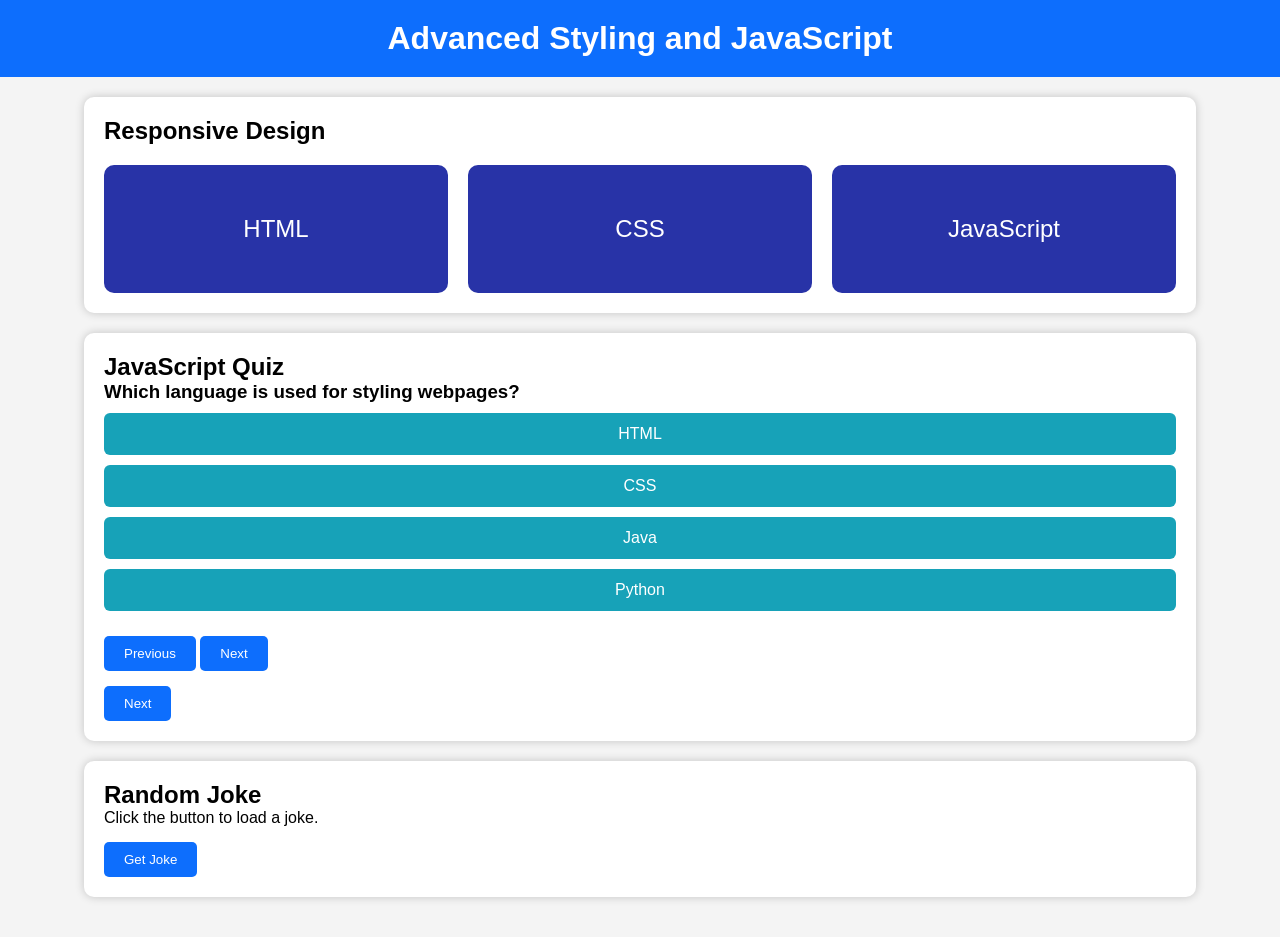
<file: Task 3/index.html>
<!DOCTYPE html>
<html lang="en">
<head>
<meta charset="UTF-8">
<meta name="viewport" content="width=device-width, initial-scale=1.0">
<title>Advanced Styling and JavaScript</title>

<link rel="stylesheet" href="style.css">
</head>
<body>

<header>
<h1>Advanced Styling and JavaScript</h1>
</header>

<div class="container">

<!-- Responsive Section -->
<section class="card">
<h2>Responsive Design</h2>

<div class="responsive-boxes">
<div class="box">HTML</div>
<div class="box">CSS</div>
<div class="box">JavaScript</div>
</div>

</section>

<!-- Quiz Section -->

<section class="card">

<h2>JavaScript Quiz</h2>

<div id="quiz">

<h3 id="question"></h3>

<div id="answers"></div>
<div id="quiz">
    <h3 id="question"></h3>

    <div id="answers"></div>

    <button id="prevBtn" onclick="previousQuestion()">Previous</button>
    <button id="nextBtn" onclick="nextQuestion()">Next</button>

    <p id="score"></p>
</div>
<button onclick="nextQuestion()">Next</button>

<p id="score"></p>

</div>

</section>

<!-- API Section -->

<section class="card">

<h2>Random Joke</h2>

<p id="joke">Click the button to load a joke.</p>


<button id="jokeBtn" onclick="getJoke()">Get Joke</button>
</section>

</div>

<script src="script.js"></script>


</body>
</html>
</file>
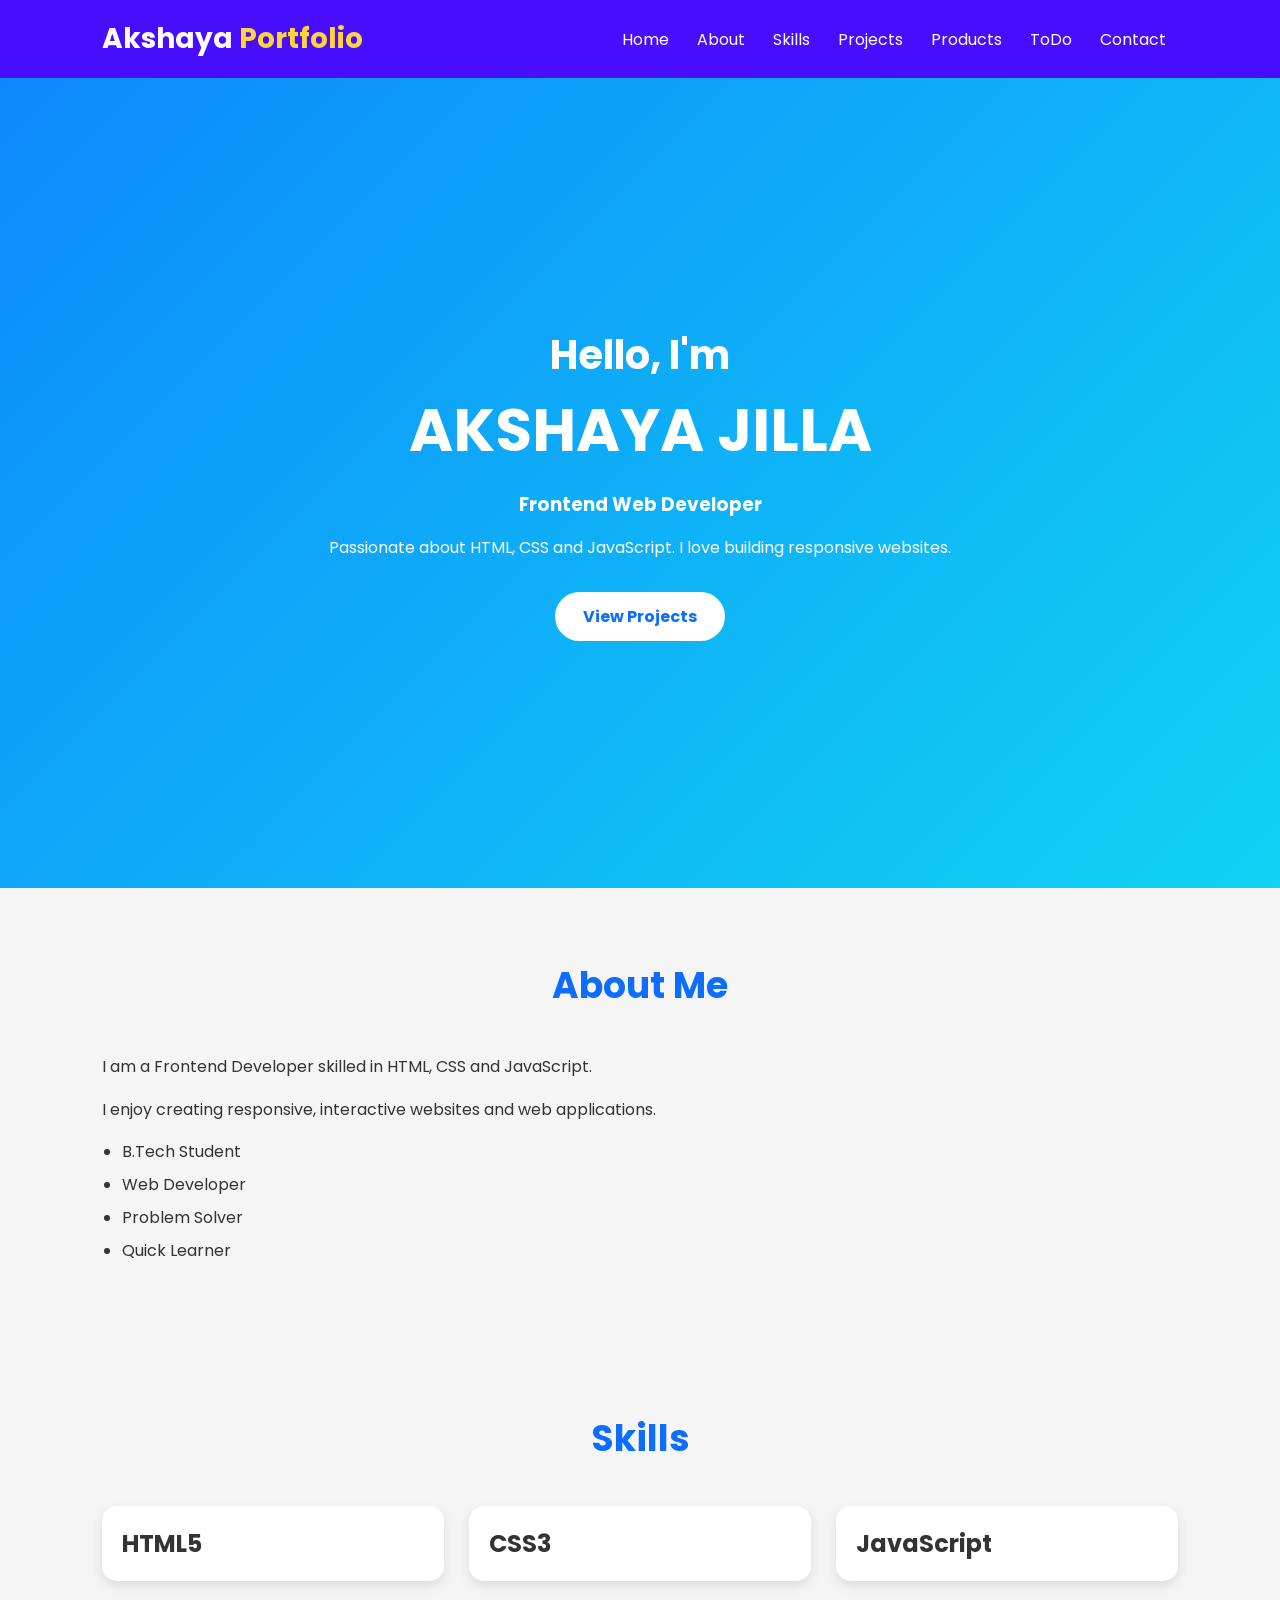
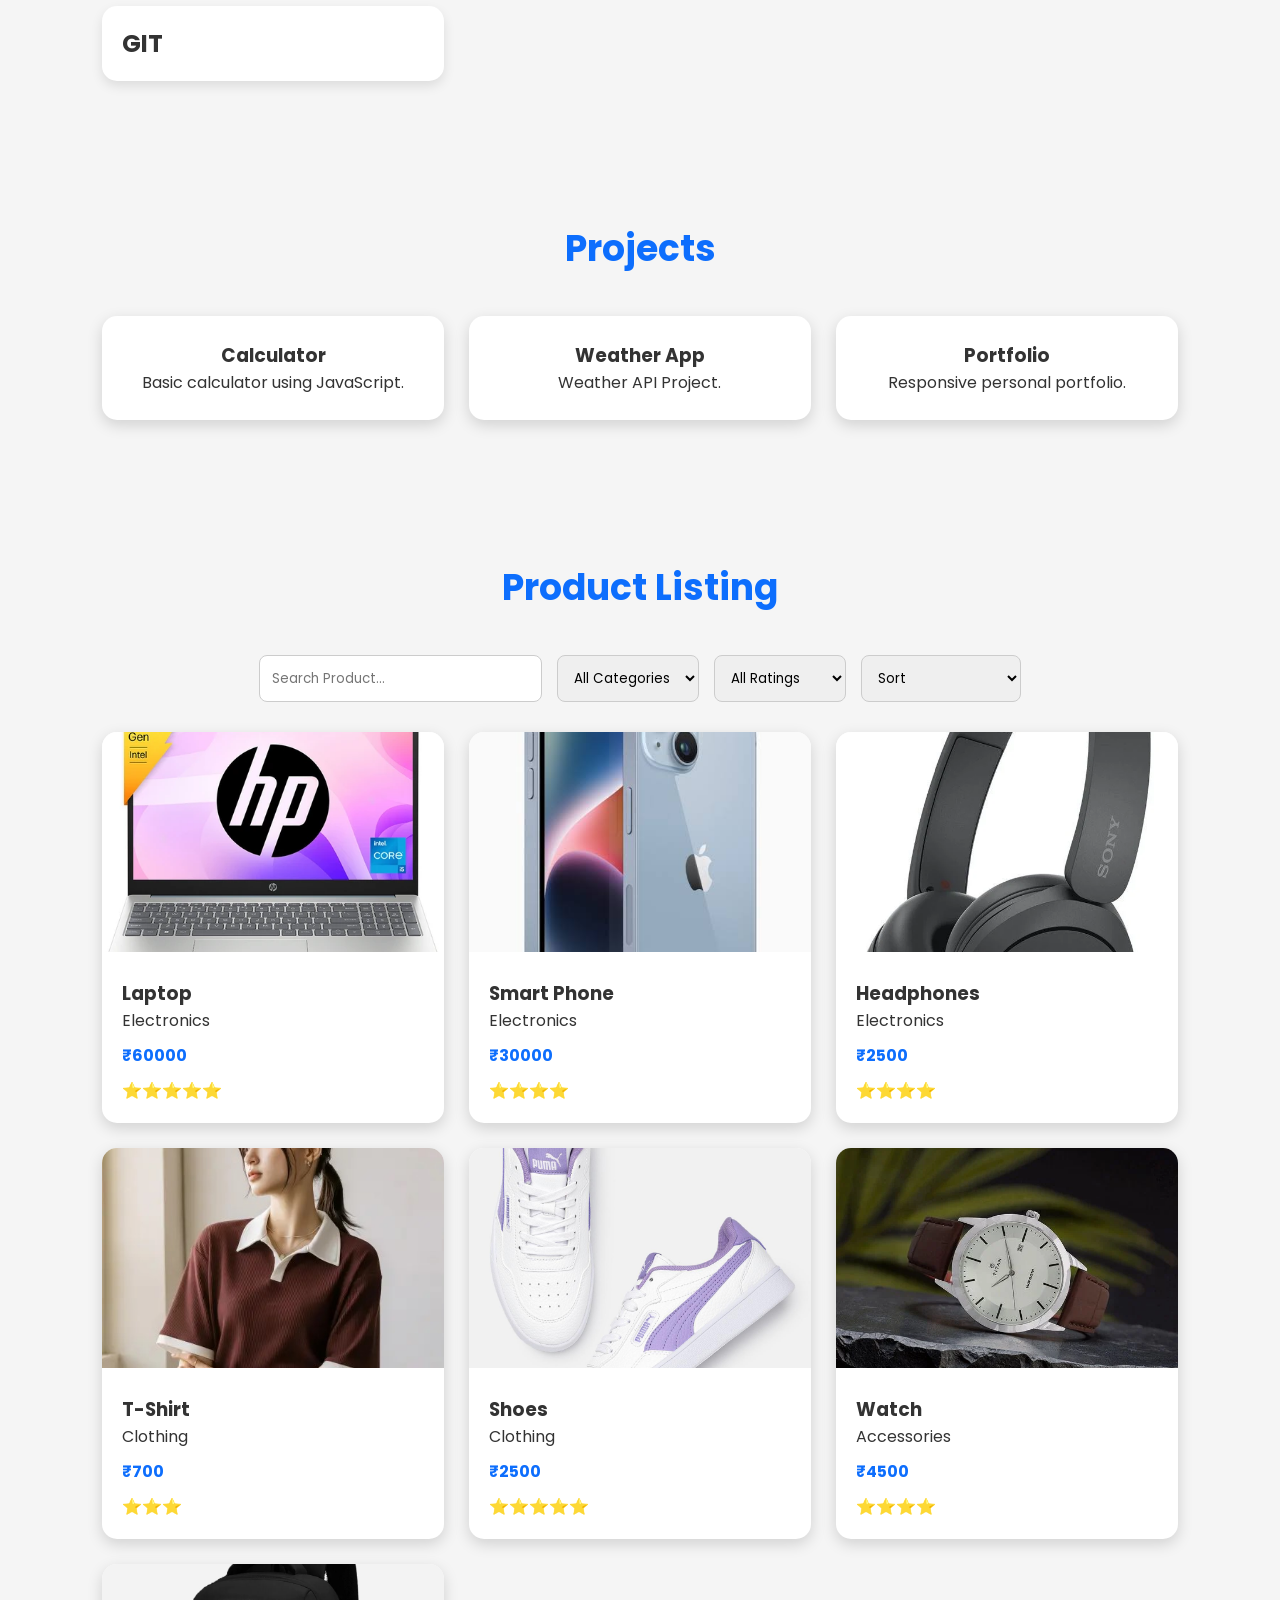
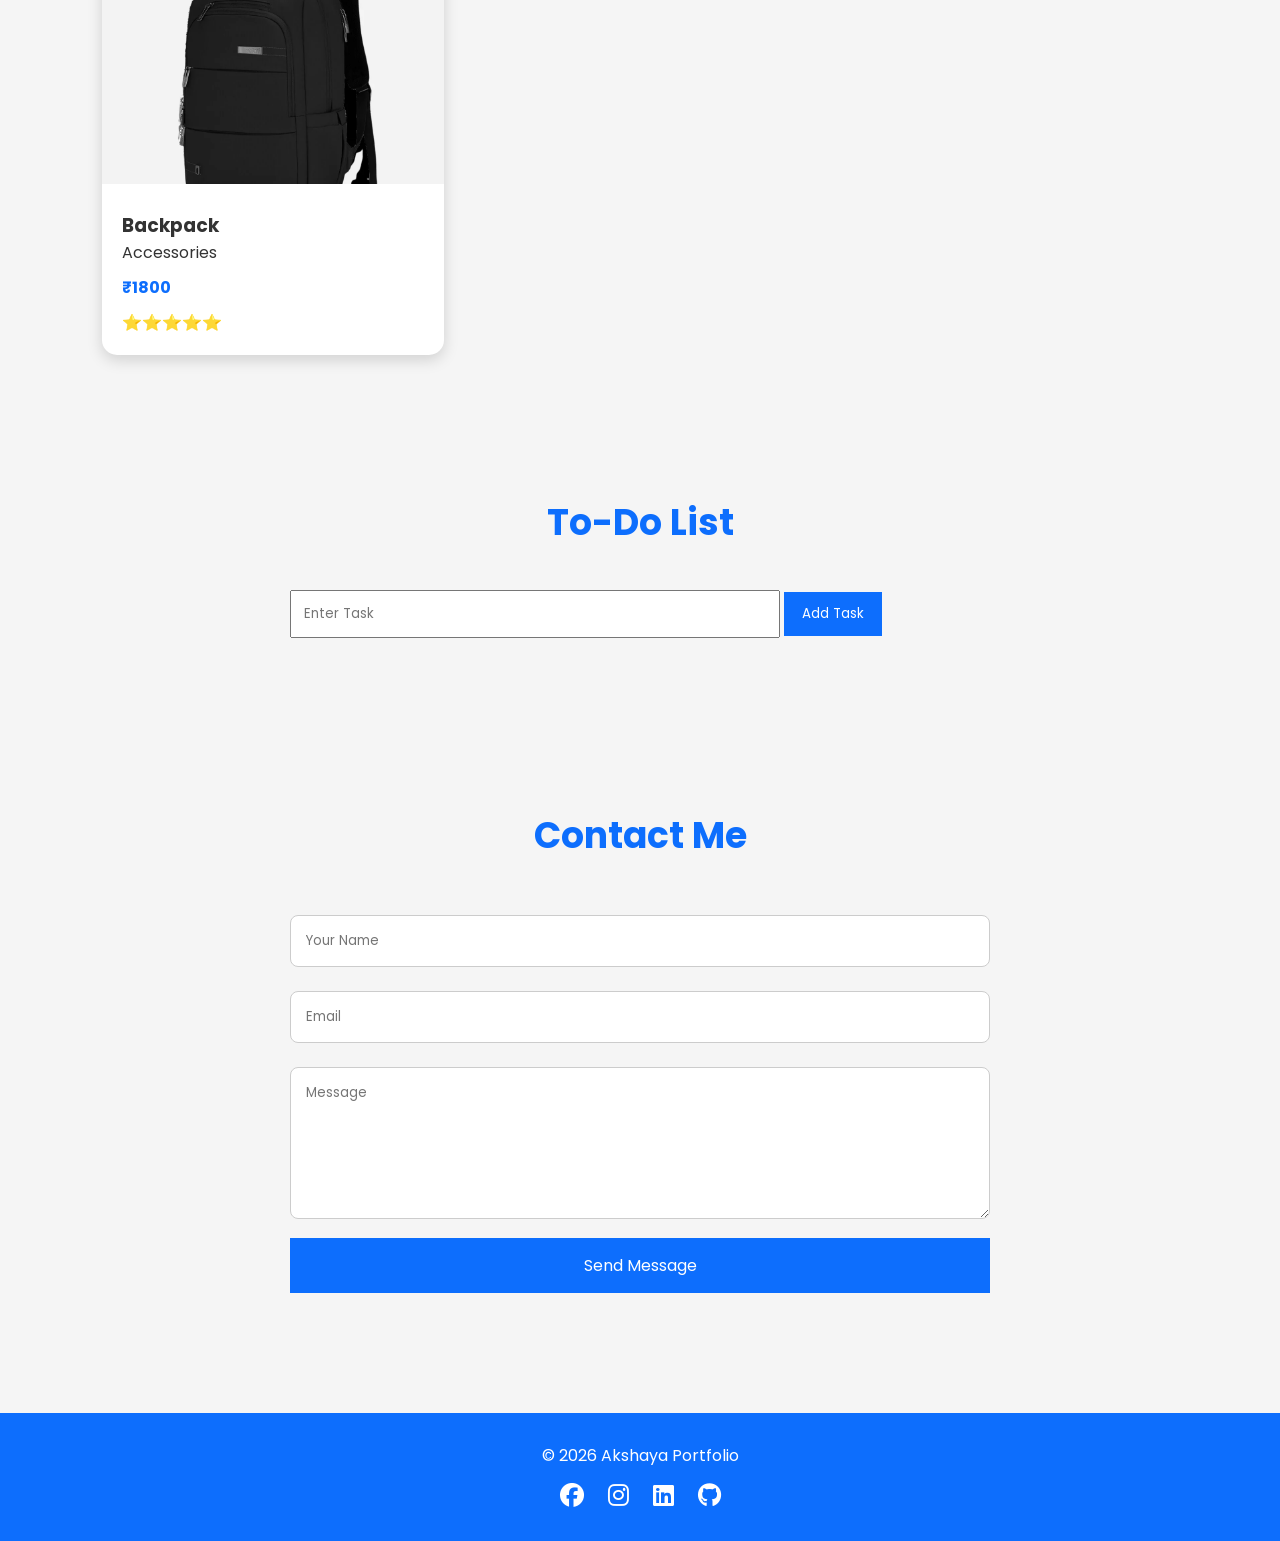
<file: task 4/index.html>
<!DOCTYPE html>
<html lang="en">
<head>
    <meta charset="UTF-8">
    <meta name="viewport" content="width=device-width, initial-scale=1.0">
    <title>Portfolio</title>

    <link rel="stylesheet" href="style.css">

    <!-- Font Awesome -->
    <link rel="stylesheet"
    href="https://cdnjs.cloudflare.com/ajax/libs/font-awesome/6.5.2/css/all.min.css">
</head>

<body>

<!-- ================= NAVBAR ================= -->

<header>

    <div class="logo">
        Akshaya <span>Portfolio</span>
    </div>

    <nav>

        <a href="#home">Home</a>

        <a href="#about">About</a>

        <a href="#skills">Skills</a>

        <a href="#projects">Projects</a>

        <a href="#products">Products</a>

        <a href="#todo">ToDo</a>

        <a href="#contact">Contact</a>

    </nav>

</header>

<!-- ================= HERO ================= -->

<section id="home" class="hero">

    <div class="hero-text">

        <h1>Hello, I'm</h1>

        <h2>AKSHAYA JILLA</h2>

        <h3>Frontend Web Developer</h3>

        <p>
            Passionate about HTML, CSS and JavaScript.
            I love building responsive websites.
        </p>

        <a href="#projects" class="btn">
            View Projects
        </a>

    </div>

</section>

<!-- ================= ABOUT ================= -->

<section id="about">

<h2 class="section-title">
About Me
</h2>

<div class="about-container">
<div>

<p>

I am a Frontend Developer skilled in
HTML, CSS and JavaScript.

</p>

<p>

I enjoy creating responsive,
interactive websites and web
applications.

</p>

<ul>

<li>B.Tech Student</li>

<li>Web Developer</li>

<li>Problem Solver</li>

<li>Quick Learner</li>

</ul>

</div>

</div>

</section>

<!-- ================= SKILLS ================= -->

<section id="skills">

<h2 class="section-title">

Skills

</h2>

<div class="skills-grid">

<div class="skill">
<h2>HTML5</h2>
</div>
<div class="skill">
<h2>CSS3</h2>
</div>
<div class="skill">
<h2>JavaScript</h2>
</div>
<div class="skill">
<h2>GIT</h2>
</div>

</div>

</section>

<!-- ================= PROJECTS ================= -->

<section id="projects">

<h2 class="section-title">

Projects

</h2>

<div class="project-grid">

<div class="project-card">

<h3>Calculator</h3>

<p>

Basic calculator using JavaScript.

</p>

</div>

<div class="project-card">

<h3>Weather App</h3>

<p>

Weather API Project.

</p>

</div>

<div class="project-card">

<h3>Portfolio</h3>

<p>

Responsive personal portfolio.

</p>

</div>

</section>

<!-- ================= PRODUCTS ================= -->

<section id="products">

<h2 class="section-title">

Product Listing

</h2>

<div class="controls">

<input
type="text"
id="search"
placeholder="Search Product...">

<select id="categoryFilter">

<option value="All">

All Categories

</option>

<option value="Electronics">

Electronics

</option>

<option value="Clothing">

Clothing

</option>

<option value="Accessories">

Accessories

</option>

</select>

<select id="ratingFilter">

<option value="0">

All Ratings

</option>

<option value="5">

5 ★

</option>

<option value="4">

4 ★ & Above

</option>

<option value="3">

3 ★ & Above

</option>

<option value="2">

2 ★ & Above

</option>

<option value="1">

1 ★ & Above

</option>

</select>

<select id="sortOption">

<option value="default">

Sort

</option>

<option value="priceLow">

Price Low → High

</option>

<option value="priceHigh">

Price High → Low

</option>

<option value="rating">

Highest Rating

</option>

</select>

</div>

<div id="productContainer">

<!-- Products generated by JavaScript -->

</div>

</section>

<!-- ================= TODO ================= -->

<section id="todo">

<h2 class="section-title">

To-Do List

</h2>

<div class="todo-box">

<input
type="text"
id="taskInput"
placeholder="Enter Task">

<button id="addTask">

Add Task

</button>

<ul id="taskList">

</ul>

</div>

</section>

<!-- ================= CONTACT ================= -->

<section id="contact">

<h2 class="section-title">

Contact Me

</h2>

<form id="contactForm">

<input
type="text"
id="name"
placeholder="Your Name"
required>

<input
type="email"
id="email"
placeholder="Email"
required>

<textarea
id="message"
rows="6"
placeholder="Message"
required>
</textarea>

<button type="submit">

Send Message

</button>

</form>

</section>
<footer>

<p>

© 2026 Akshaya Portfolio

</p>

<div class="social">

<i class="fab fa-facebook"></i>

<i class="fab fa-instagram"></i>

<i class="fab fa-linkedin"></i>

<i class="fab fa-github"></i>

</div>

</footer>

<button id="topBtn">

↑

</button>

<script src="script.js"></script>

</body>
</html>
</file>
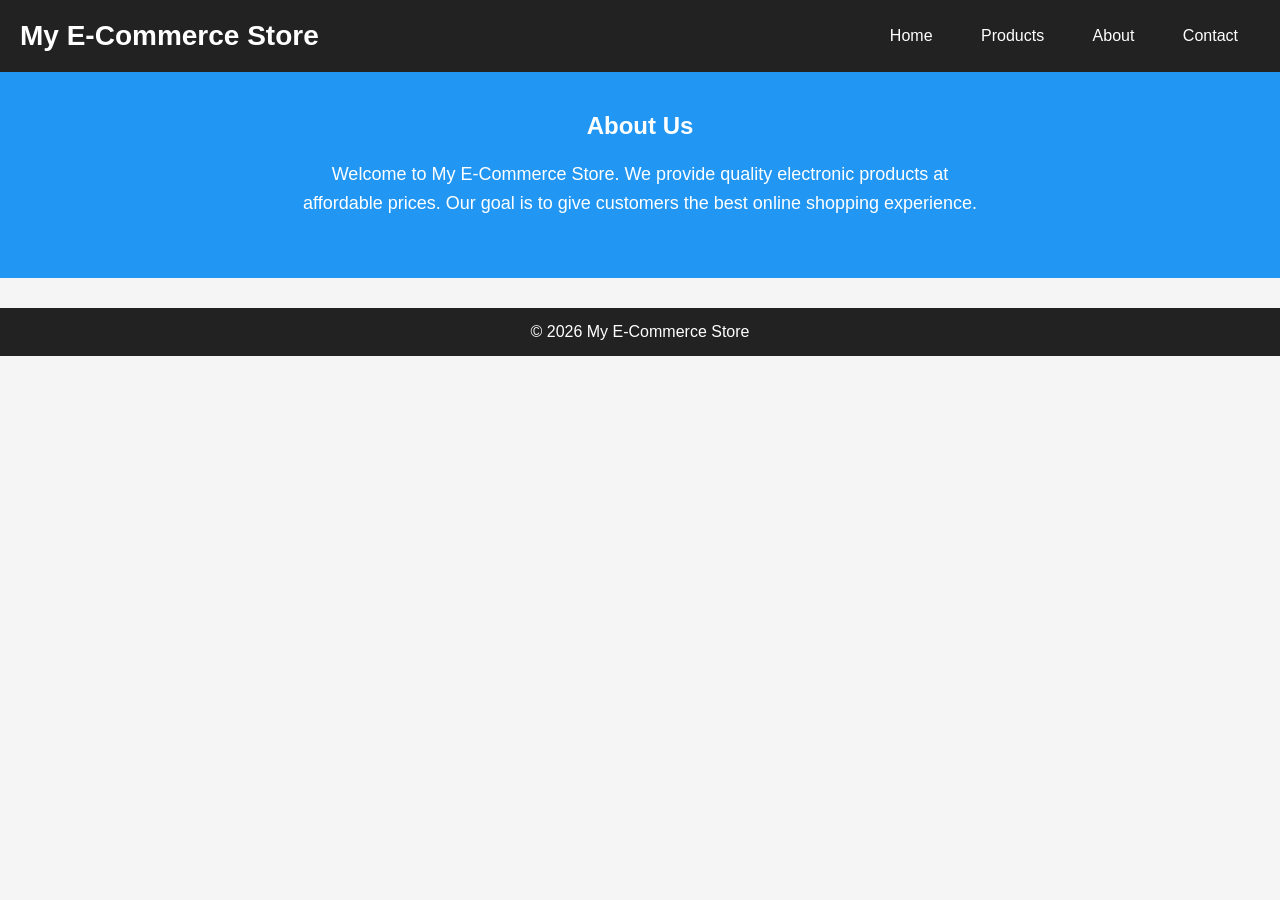
<file: Task-5/about.html>
<!DOCTYPE html>
<html lang="en">
<head>
<meta charset="UTF-8">
<meta name="viewport" content="width=device-width, initial-scale=1.0">
<title>About Us</title>
<link rel="stylesheet" href="style.css">
</head>

<body>

<header>
<h1>My E-Commerce Store</h1>

<nav>
<a href="index.html">Home</a>
<a href="index.html#products">Products</a>
<a href="about.html">About</a>
<a href="contact.html">Contact</a>
</nav>

</header>

<section class="hero">
<h2>About Us</h2>

<p>
Welcome to My E-Commerce Store.
We provide quality electronic products at affordable prices.
Our goal is to give customers the best online shopping experience.
</p>

</section>

<footer>
<p>© 2026 My E-Commerce Store</p>
</footer>

</body>
</html>
</file>
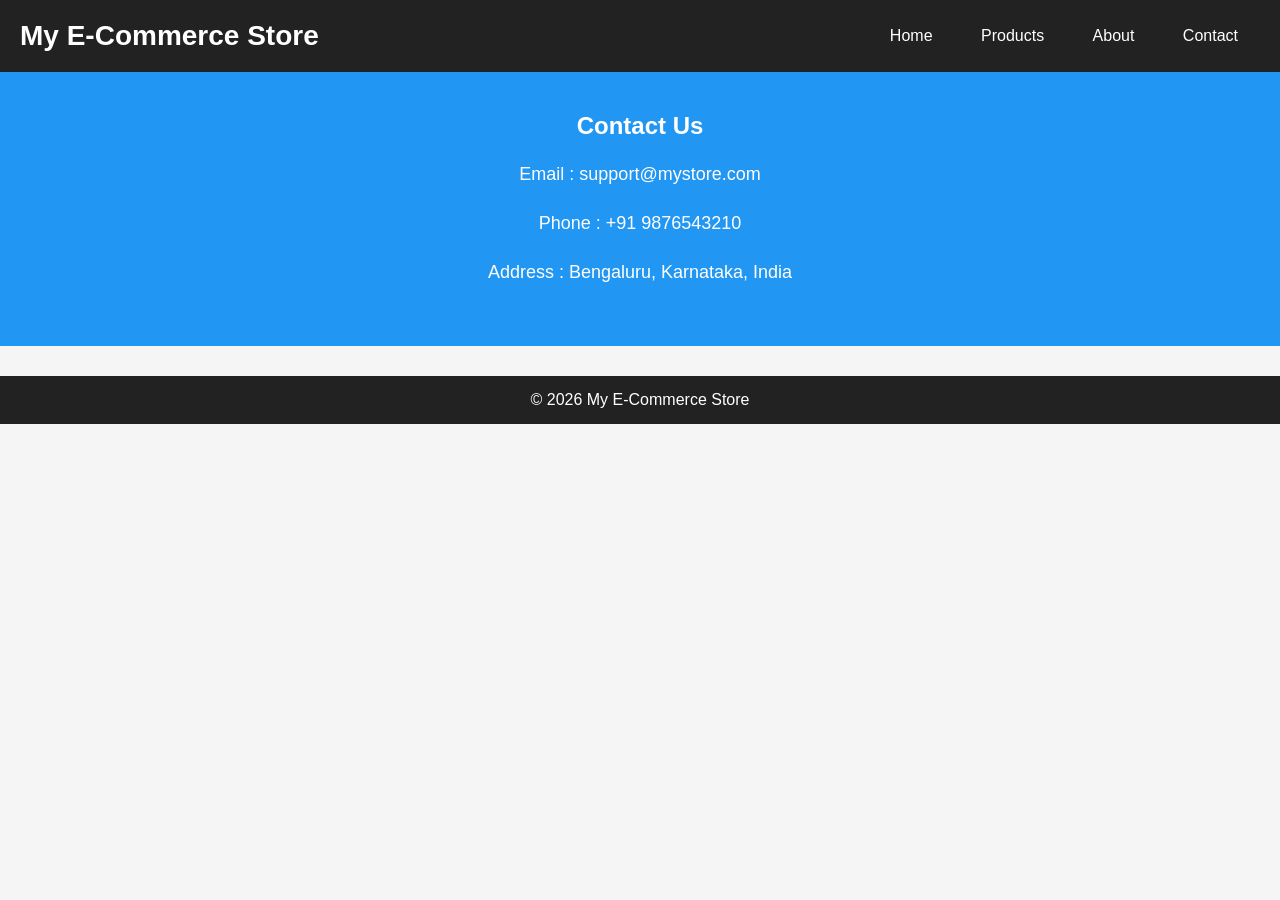
<file: Task-5/contact.html>
<!DOCTYPE html>
<html lang="en">
<head>
<meta charset="UTF-8">
<meta name="viewport" content="width=device-width, initial-scale=1.0">
<title>Contact</title>
<link rel="stylesheet" href="style.css">
</head>

<body>

<header>

<h1>My E-Commerce Store</h1>

<nav>
<a href="index.html">Home</a>
<a href="index.html#products">Products</a>
<a href="about.html">About</a>
<a href="contact.html">Contact</a>
</nav>

</header>

<section class="hero">

<h2>Contact Us</h2>

<p>Email : support@mystore.com</p>

<p>Phone : +91 9876543210</p>

<p>Address : Bengaluru, Karnataka, India</p>

</section>

<footer>

<p>© 2026 My E-Commerce Store</p>

</footer>

</body>
</html>
</file>
<file: Task 3/style.css>
*{
margin:0;
padding:0;
box-sizing:border-box;
font-family:Arial,sans-serif;
}

body{
background:#f4f4f4;
}

header{
background:#0d6efd;
color:white;
padding:20px;
text-align:center;
}

.container{
width:90%;
margin:auto;
padding:20px;
}

.card{
background:white;
padding:20px;
margin-bottom:20px;
border-radius:10px;
box-shadow:0 0 10px rgba(0,0,0,.2);
}

.responsive-boxes{
display:flex;
justify-content:space-between;
gap:20px;
margin-top:20px;
}

.box{
flex:1;
padding:50px;
background:#2833a7;
color:white;
font-size:24px;
text-align:center;
border-radius:10px;
}

button{
padding:10px 20px;
margin-top:15px;
background:#0d6efd;
color:white;
border:none;
border-radius:5px;
cursor:pointer;
}

button:hover{
background:#084298;
}

#answers button{
display:block;
width:100%;
margin:10px 0;
background:#17a2b8;
}

/* Tablet */

@media(max-width:768px){

.responsive-boxes{
flex-direction:column;
}

.box{
font-size:20px;
}

}

/* Mobile */

@media(max-width:480px){

header h1{
font-size:24px;
}

.box{
padding:30px;
font-size:18px;
}

button{
width:100%;
}

}
.answer-btn {
    width: 100%;
    padding: 12px;
    margin: 10px 0;
    border: none;
    border-radius: 6px;
    background-color: #17a2b8;
    color: white;
    font-size: 16px;
    cursor: pointer;
    transition: 0.3s;
}

.answer-btn:hover {
    background-color: #138496;
}

.answer-btn:disabled {
    cursor: not-allowed;
    opacity: 0.8;
}
</file>
<file: task 4/style.css>
@import url('https://fonts.googleapis.com/css2?family=Poppins:wght@300;400;500;600;700&display=swap');

*{
    margin:0;
    padding:0;
    box-sizing:border-box;
    font-family:'Poppins',sans-serif;
    scroll-behavior:smooth;
}

body{
    background:#f5f5f5;
    color:#333;
    transition:.3s;
}


/* =========================
   Navbar
========================= */
header{
    position:sticky;
    top:0;
    background:#490dfd;
    display:flex;
    justify-content:space-between;
    align-items:center;
    padding:18px 8%;
    z-index:999;
}

.logo{
    color:white;
    font-size:28px;
    font-weight:bold;
}

.logo span{
    color:#ffd43b;
}

nav a{
    color:white;
    margin:0 12px;
    text-decoration:none;
    transition:.3s;
}

nav a:hover{
    color:#ffd43b;
}

#themeBtn{
    border:none;
    padding:10px 15px;
    border-radius:8px;
    cursor:pointer;
    font-size:18px;
}

/* =========================
   Hero
========================= */

.hero{
    height:90vh;
    display:flex;
    justify-content:center;
    align-items:center;
    text-align:center;
    background:linear-gradient(135deg,#0d89fd,#10d4f2);
    color:white;
}

.hero h1{
    font-size:40px;
}

.hero h2{
    font-size:60px;
}

.hero h3{
    margin:15px 0;
}

.hero p{
    max-width:650px;
    margin:auto;
    line-height:28px;
}

.btn{
    display:inline-block;
    margin-top:30px;
    padding:12px 28px;
    background:white;
    color:#0d6efd;
    text-decoration:none;
    border-radius:30px;
    font-weight:bold;
    transition:.3s;
}

.btn:hover{
    transform:scale(1.08);
}

/* =========================
   Sections
========================= */

section{
    padding:70px 8%;
}

.section-title{
    text-align:center;
    font-size:36px;
    margin-bottom:40px;
    color:#0d6efd;
}

/* =========================
   About
========================= */

.about-container{
    display:flex;
    gap:40px;
    align-items:center;
    flex-wrap:wrap;
}

.about-container img{
    width:260px;
    border-radius:50%;
    box-shadow:0 0 20px rgba(0,0,0,.3);
}

.about-container p{
    margin-bottom:15px;
    line-height:28px;
}

.about-container ul{
    margin-left:20px;
}

.about-container li{
    margin:8px 0;
}

/* =========================
   Skills
========================= */

.skills-grid{
    display:grid;
    grid-template-columns:repeat(auto-fit,minmax(300px,1fr));
    gap:25px;
}

.skill{
    background:white;
    padding:20px;
    border-radius:15px;
    box-shadow:0 5px 12px rgba(0,0,0,.1);
}

body.dark .skill{
    background:#1e1e1e;
}

.bar{
    width:100%;
    height:12px;
    background:#ddd;
    margin-top:12px;
    border-radius:20px;
}

.bar div{
    height:100%;
    background:#0d6efd;
    border-radius:20px;
}

/* =========================
   Projects
========================= */

.project-grid{
    display:grid;
    grid-template-columns:repeat(auto-fit,minmax(250px,1fr));
    gap:25px;
}

.project-card{
    background:white;
    border-radius:15px;
    padding:25px;
    text-align:center;
    transition:.3s;
    box-shadow:0 5px 15px rgba(0,0,0,.15);
}

.project-card:hover{
    transform:translateY(-8px);
}

body.dark .project-card{
    background:#1f1f1f;
}

/* =========================
   Products
========================= */

.controls{
    display:flex;
    gap:15px;
    flex-wrap:wrap;
    justify-content:center;
    margin-bottom:30px;
}

.controls input,
.controls select{
    padding:12px;
    border-radius:8px;
    border:1px solid #ccc;
}

#productContainer{
    display:grid;
    grid-template-columns:repeat(auto-fit,minmax(260px,1fr));
    gap:25px;
}

.product-card{
    background:white;
    border-radius:15px;
    overflow:hidden;
    box-shadow:0 5px 15px rgba(0,0,0,.15);
    transition:.3s;
}

.product-card:hover{
    transform:translateY(-8px);
}

.product-card img{
    width:100%;
    height:220px;
    object-fit:cover;
}

.product-info{
    padding:20px;
}

.price{
    color:#0d6efd;
    font-weight:bold;
    margin:10px 0;
}

.rating{
    color:orange;
}

body.dark .product-card{
    background:#1e1e1e;
}

/* =========================
   Todo
========================= */

.todo-box{
    max-width:700px;
    margin:auto;
}

.todo-box input{
    width:70%;
    padding:12px;
}

.todo-box button{
    padding:12px 18px;
    background:#0d6efd;
    color:white;
    border:none;
    cursor:pointer;
}

#taskList{
    margin-top:30px;
}

#taskList li{
    list-style:none;
    margin:10px 0;
    background:white;
    padding:15px;
    border-radius:8px;
    display:flex;
    justify-content:space-between;
    align-items:center;
    box-shadow:0 3px 8px rgba(0,0,0,.15);
}

body.dark #taskList li{
    background:#1f1f1f;
}

.completed{
    text-decoration:line-through;
    color:gray;
}

/* =========================
   Contact
========================= */

form{
    max-width:700px;
    margin:auto;
}

form input,
form textarea{
    width:100%;
    padding:15px;
    margin:12px 0;
    border-radius:8px;
    border:1px solid #ccc;
}

form button{
    width:100%;
    padding:15px;
    background:#0d6efd;
    color:white;
    border:none;
    cursor:pointer;
    font-size:16px;
}

/* =========================
   Footer
========================= */

footer{
    background:#0d6efd;
    color:white;
    text-align:center;
    padding:30px;
    margin-top:50px;
}

.social{
    margin-top:15px;
}

.social i{
    margin:0 10px;
    font-size:24px;
    cursor:pointer;
}

/* =========================
   Scroll Top
========================= */

#topBtn{
    position:fixed;
    bottom:20px;
    right:20px;
    width:50px;
    height:50px;
    border:none;
    border-radius:50%;
    background:#0d6efd;
    color:white;
    font-size:20px;
    cursor:pointer;
    display:none;
}

/* =========================
   Responsive
========================= */

@media(max-width:768px){

header{
    flex-direction:column;
}

nav{
    margin:15px 0;
}

nav a{
    display:inline-block;
    margin:8px;
}

.hero h2{
    font-size:40px;
}

.about-container{
    flex-direction:column;
    text-align:center;
}

.todo-box input{
    width:100%;
    margin-bottom:10px;
}

.todo-box button{
    width:100%;
}

.controls{
    flex-direction:column;
}

}
</file>
<file: Task-5/style.css>
*{
margin:0;
padding:0;
box-sizing:border-box;
font-family:Arial,sans-serif;
}

body{
background:#f5f5f5;
}

header{
display:flex;
justify-content:space-between;
align-items:center;
background:#222;
color:white;
padding:20px;
flex-wrap:wrap;
}

header h1{
font-size:28px;
}

nav a{
color:white;
text-decoration:none;
margin:0 10px;
}

nav a:hover{
color:orange;
}

.cart{
font-size:18px;
}

.hero{
text-align:center;
padding:40px;
background:#2196F3;
color:white;
}

.search-box{
text-align:center;
margin:20px;
}

.search-box input{
width:300px;
padding:10px;
font-size:16px;
}

.products{
display:grid;
grid-template-columns:repeat(auto-fit,minmax(250px,1fr));
gap:20px;
padding:20px;
}

.card{
background:white;
border-radius:10px;
padding:15px;
box-shadow:0 5px 10px rgba(0,0,0,.2);
text-align:center;
}

.card img{
width:100%;
height:220px;
object-fit:cover;
border-radius:10px;
}

.card h3{
margin:15px 0;
}

.card p{
margin:10px 0;
font-weight:bold;
}

button{
padding:10px 20px;
background:#2196F3;
border:none;
color:white;
cursor:pointer;
border-radius:5px;
}

button:hover{
background:#0b6fd6;
}

footer{
text-align:center;
background:#222;
color:white;
padding:15px;
margin-top:30px;
}

@media(max-width:768px){

header{
flex-direction:column;
gap:15px;
}

.search-box input{
width:90%;
}

}
.hero p{
max-width:700px;
margin:20px auto;
font-size:18px;
line-height:1.6;
}

nav a{
padding:8px 12px;
border-radius:5px;
transition:0.3s;
}

nav a:hover{
background:#2196F3;
color:white;
}
nav a.active {
    background-color: #2196F3;
    color: white;
    border-radius: 5px;
    padding: 8px 12px;
}
</file>
